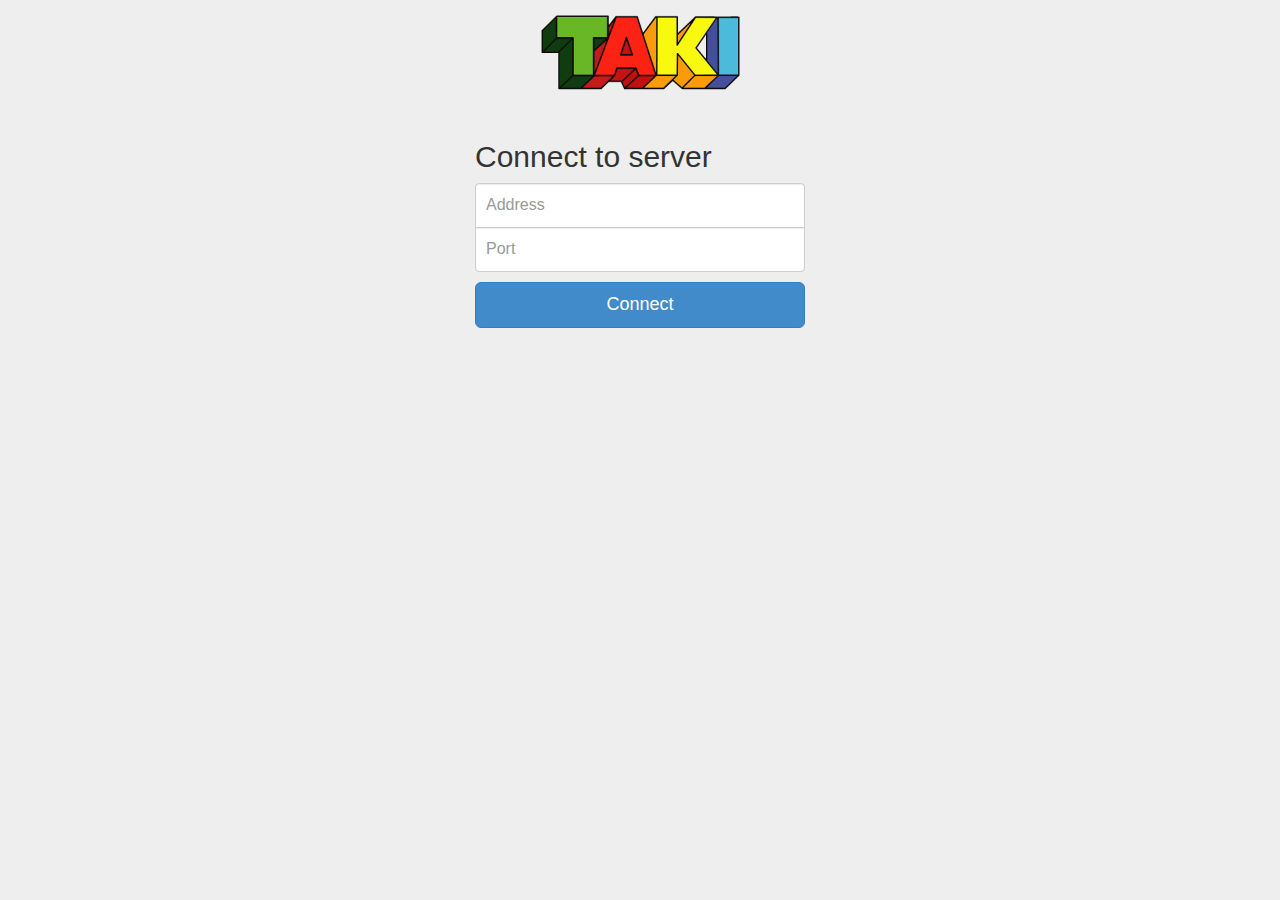
<file: src/main/resources/public/connect.html>
<!DOCTYPE html>
<html>
    <head>

        <meta charset="utf-8" />
        <meta name="viewport" content="width=device-width, initial-scale=1.0" />
        <meta http-equiv="X-UA-Compatible" content="IE=edge" />

        <title>Connect To Taki Server</title>

        <link href="assets/style/bootstrap.css" rel="stylesheet" type="text/css" />
        <link href="assets/style/style.css" rel="stylesheet" type="text/css" />

        <script src="https://ajax.googleapis.com/ajax/libs/jquery/1.10.2/jquery.min.js"></script>
        <script src="assets/js/jquery.cookie.js"></script>

        <script src="assets/js/bootstrap.min.js"></script>
        <script src="assets/js/connectPage.js"></script>

    </head>
    <body>

        <div id="header"><img src="assets/img/TAKI_logo.png" width="200" height="100" alt="Taki logo" /></div>

        <div class="container">
            
            <div id="errorMsg"></div>
            
            <form class="form-signin" role="form" action="/Connect">
                <h2 class="form-signin-heading">Connect to server</h2>
                <input id="serverAddress" name="address" type="text" class="form-control" placeholder="Address" required >
                <input id="serverPort" name="port" type="text" class="form-control" placeholder="Port" required > 
                <button class="btn btn-lg btn-primary btn-block" type="submit" data-loading-text="Connecting...">Connect</button>
            </form>
            
        </div> <!-- /container -->

    </body>
</html>
</file>
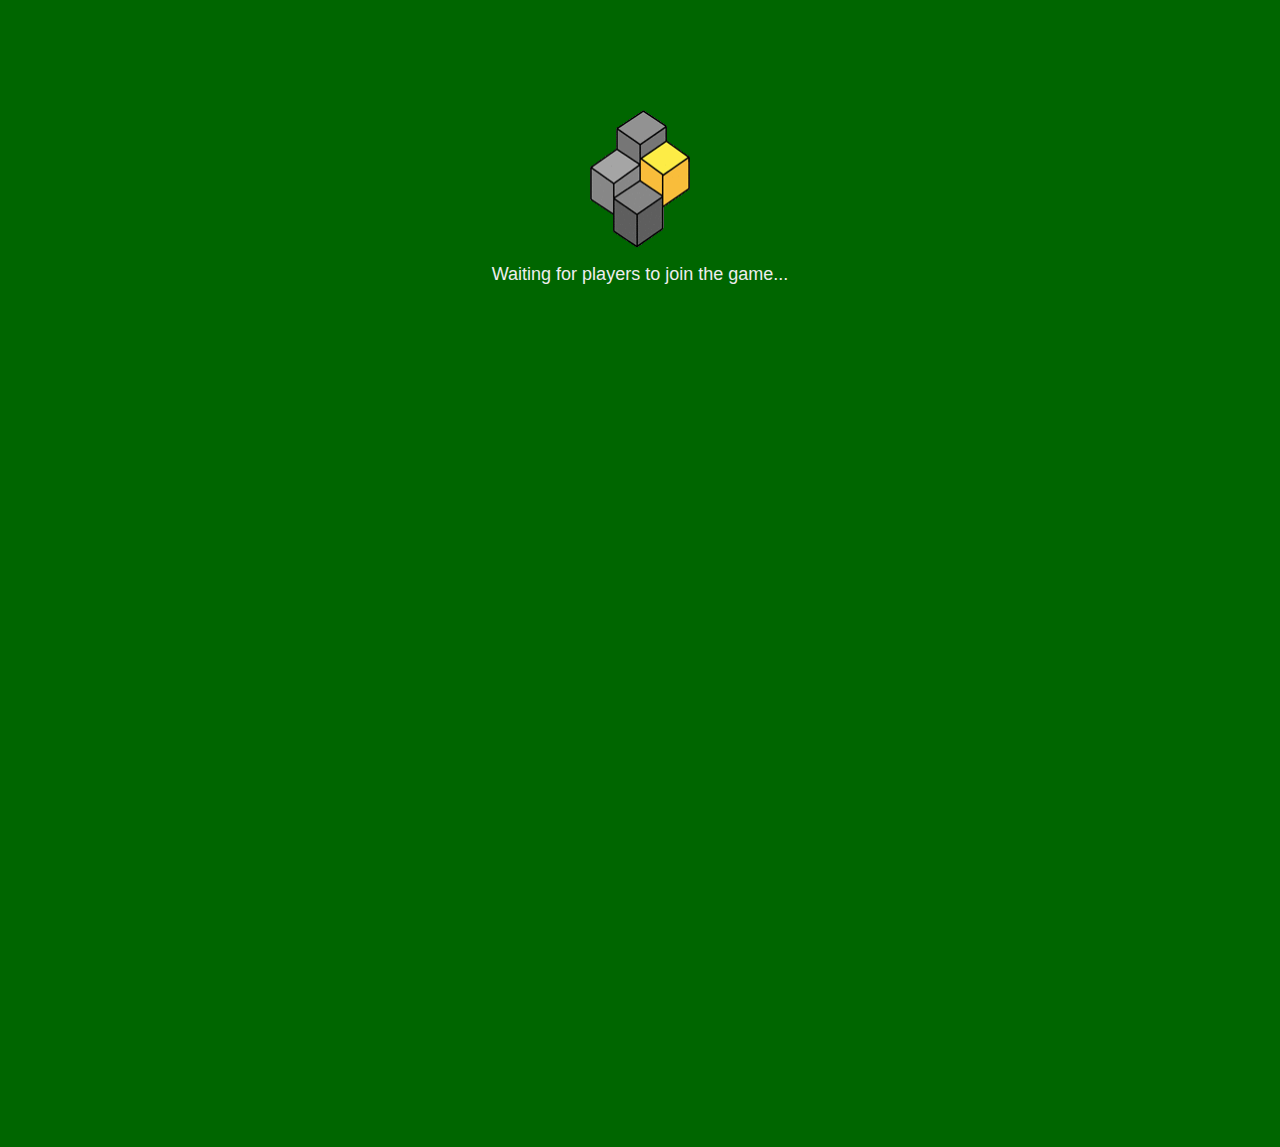
<file: src/main/resources/public/taki.html>
<!DOCTYPE html>
<html>
    <head>

        <meta charset="utf-8" />
        <meta name="viewport" content="width=480, height=800, initial-scale=0.60" />
        <meta http-equiv="X-UA-Compatible" content="IE=edge" />

        <title>Welcome to TAKI</title>

        <link href="assets/style/bootstrap.css" rel="stylesheet" type="text/css" />
        <link href="assets/style/style.css" rel="stylesheet" type="text/css" />

        <script src="https://ajax.googleapis.com/ajax/libs/jquery/1.10.2/jquery.min.js"></script>
        <script src="assets/js/bootstrap.min.js"></script>
        <script src="assets/js/takiPage.js"></script>

        <script src="assets/js/jquery.nicescroll.min.js"></script>
        <script src="assets/js/jquery.touchSwipe.min.js"></script>

    </head>
    <body class="bg-green" style="overflow: hidden;">

        <div id="loadingBox" class="container text-center">
            <div class="loading"><div></div><h5>Waiting for players to join the game...</h5></div>
        </div> <!-- end of Loading Box -->

        <div id="taki-board" class="container text-center" style="visibility: hidden;">

            <div class="row">
                <div class="col-xs-12 text-left">
                    <button id="resign-button" type="button" class="btn btn-default btn-xs">Resign</button>
                </div>
            </div>  <!-- end of row -->


            <div class="row">
                <div id="player-top" class="col-xs-12"></div>
            </div>  <!-- end of row -->

            <div class="row"><div class="col-xs-12 row-cell-spaceing"></div></div>

            <div class="row text-center">

                <div id="player-left" class="col-xs-3"></div>

                <div class="col-xs-6 nowarp">
                    <div class="row">
                        <div class="col-xs-12">
                            <div id="stack-and-pile">
                                <!-- Stack -->
                                <div id="stack"><div class="card back clickable"><div></div><p id="stackText"></p></div></div>

                                <!-- Pile -->
                                <div id="pile"><div class="card invalid"><div></div></div></div>

                                <!-- Log -->
                                <div id="log-wrapper"><textarea id="log" rows="4" readonly></textarea></div>
                            </div>

                            <!-- Change Color Box -->
                            <div id="changeColorBox" class="panel panel-default">
                                <div class="panel-heading">
                                    <h3 class="panel-title bold"><span class="glyphicon glyphicon-adjust"></span> Change Color To:</h3>
                                </div>

                                <div id="changeColorBox-colors" class="panel-body"></div>
                            </div>

                            <!-- Message Box -->
                            <div id="msgBox" class="panel panel-default">
                                <div class="panel-heading">
                                    <h3 class="panel-title bold"><span class="glyphicon glyphicon-info-sign text-left"></span> <span id="msgBox-title"></span></h3>
                                </div>
                                <div class="panel-body">
                                    <p id="msgBox-text"></p>
                                    <button id="msgBox-btn" type="button" class="btn btn-primary btn-xs">OK</button>
                                </div>
                            </div>

                        </div>
                    </div> <!-- end of row -->
                </div>

                <div id="player-right" class="col-xs-3"></div>

            </div>  <!-- end of row -->

            <div class="row"><div class="col-xs-12 row-cell-spaceing"></div></div>

            <div class="row">
                <div id="current-player" class="col-xs-12">
                    <div class=" playerUI panel panel-default">
                        <div class="panel-heading">
                            <h4></h4>
                        </div>

                        <div id="playerDeck" class="panel-body"></div>
                        <!-- Player Deck ends here -->

                    </div>
                </div>
            </div>
        </div> <!-- /container -->

    </body>
</html>
</file>
<file: src/main/resources/public/assets/style/style.css>
@charset "utf-8";
body {
    background-color: #eee;
}

#header {
    text-align: center;
    margin-bottom: 20px;
    height: 100px;
}

.bold {
    font-weight: bold;
}
.clickable {
    cursor: pointer;
}

.list-title {
    border-bottom: 3px solid #428BCA;
}
.list-item-content {
    padding-top: 10px;
    font-size: 11px;
}

.form-signin {
    max-width: 330px;
    //padding: 15px;
    margin: 0 auto;
}
.form-signin .form-signin-heading {
    margin-bottom: 10px;
}
.form-signin .form-control {
    position: relative;
    font-size: 16px;
    height: auto;
    padding: 10px;
    -webkit-box-sizing: border-box;
    -moz-box-sizing: border-box;
    box-sizing: border-box;
}
.form-signin .form-control:focus {
    z-index: 2;
}
.form-signin input[placeholder="Address"] {
    margin-bottom: -1px;
    border-bottom-left-radius: 0;
    border-bottom-right-radius: 0;
}
.form-signin input[placeholder="Port"] {
    margin-bottom: 10px;
    border-top-left-radius: 0;
    border-top-right-radius: 0;
}

.card, .card div   {
    height: 150px;
    width: 100px;
    background-repeat: no-repeat;
    background-position: center center;
    background-size:100% 100%;
    display: inline-block;
}
.card {
    margin: 0px 5px;
}
.card div {
    display: block;
}

.back {
    background-image: url(../img/cards/card_back.png);
}
.invalid  div {
    background-image: url(../img/cards/card_invalid.png);
    opacity: 0.5;
}

#player-left, #player-right {
    z-index: -10;
}
.playerUI h4 {
    overflow: hidden;
    white-space: nowrap;
}
#current-player .playerUI h4 {
    margin: 0px;
}

#current-player #playerDeck {
    width: 100%;
    overflow: hidden;
    white-space: nowrap;
}

.resign {
    opacity: 0.5;
}

.bg-green {
    background-color: #006600;
}
.nowarp {
    white-space: nowrap;
}
.row-cell-spaceing {
    height: 25px;
}

#stack-and-pile {
    width: 100%;
}

#stack {
    position: relative;
    display: inline-block;
    text-align: center;
    white-space: normal;
}
#stack div div {
    position: absolute;
    top: 0px;
    left: 5px;
    width: 90px;
    height: 140px;
    margin: 5px;
    background-color: #ffffff;
    opacity: 0.5;
    display: inline-block;
}
#stack #stackText {
    position: absolute;
    top: 50px;
    font-weight: bold;
    font-size: 18px;
    margin: 0px 5px;
}
#pile {
    display: inline-block;
}

#changeColorBox {
    display: none;
}
#changeColorBox .changeColorRect {
    width: 50px;
    height: 50px;
    display: inline-block;
    border: #333333 solid 2px;
    margin: 0px 5px;
}
#changeColorBox .changeColorRect.BLUE {
    background-color: steelblue;
}
#changeColorBox .changeColorRect.GREEN {
    background-color: yellowgreen;
}
#changeColorBox .changeColorRect.YELLOW {
    background-color: yellow;
}
#changeColorBox .changeColorRect.RED {
    background-color: tomato;
}

#msgBox {
    display: none;
}

#log {
    width: 100%;
}

.loading {
    text-align: center;
}

.loading div{
    height: 140px;
    width: 100px;
    background-image: url(../img/loading.gif);
    background-repeat: no-repeat;
    background-position: center center;
    background-size:100% 100%;
    display: inline-block;
    margin: 10px auto;
}
.loading.small div{
    background-image: url(../img/loading_small.gif);
    height: 42px;
    width: 30px;
}
.loading h5{
    font-size: 18px;
    margin: 0px;
}
.loading.small h5{
    font-size: 12px;
}

#loadingBox {
    margin-top: 100px;
    color: #eee;
    width: 500px;
    height: 660px;
}

#upload_iframe {
    width: 0px;
    height: 0px;
    border: none;
    overflow: hidden;
}
</file>
